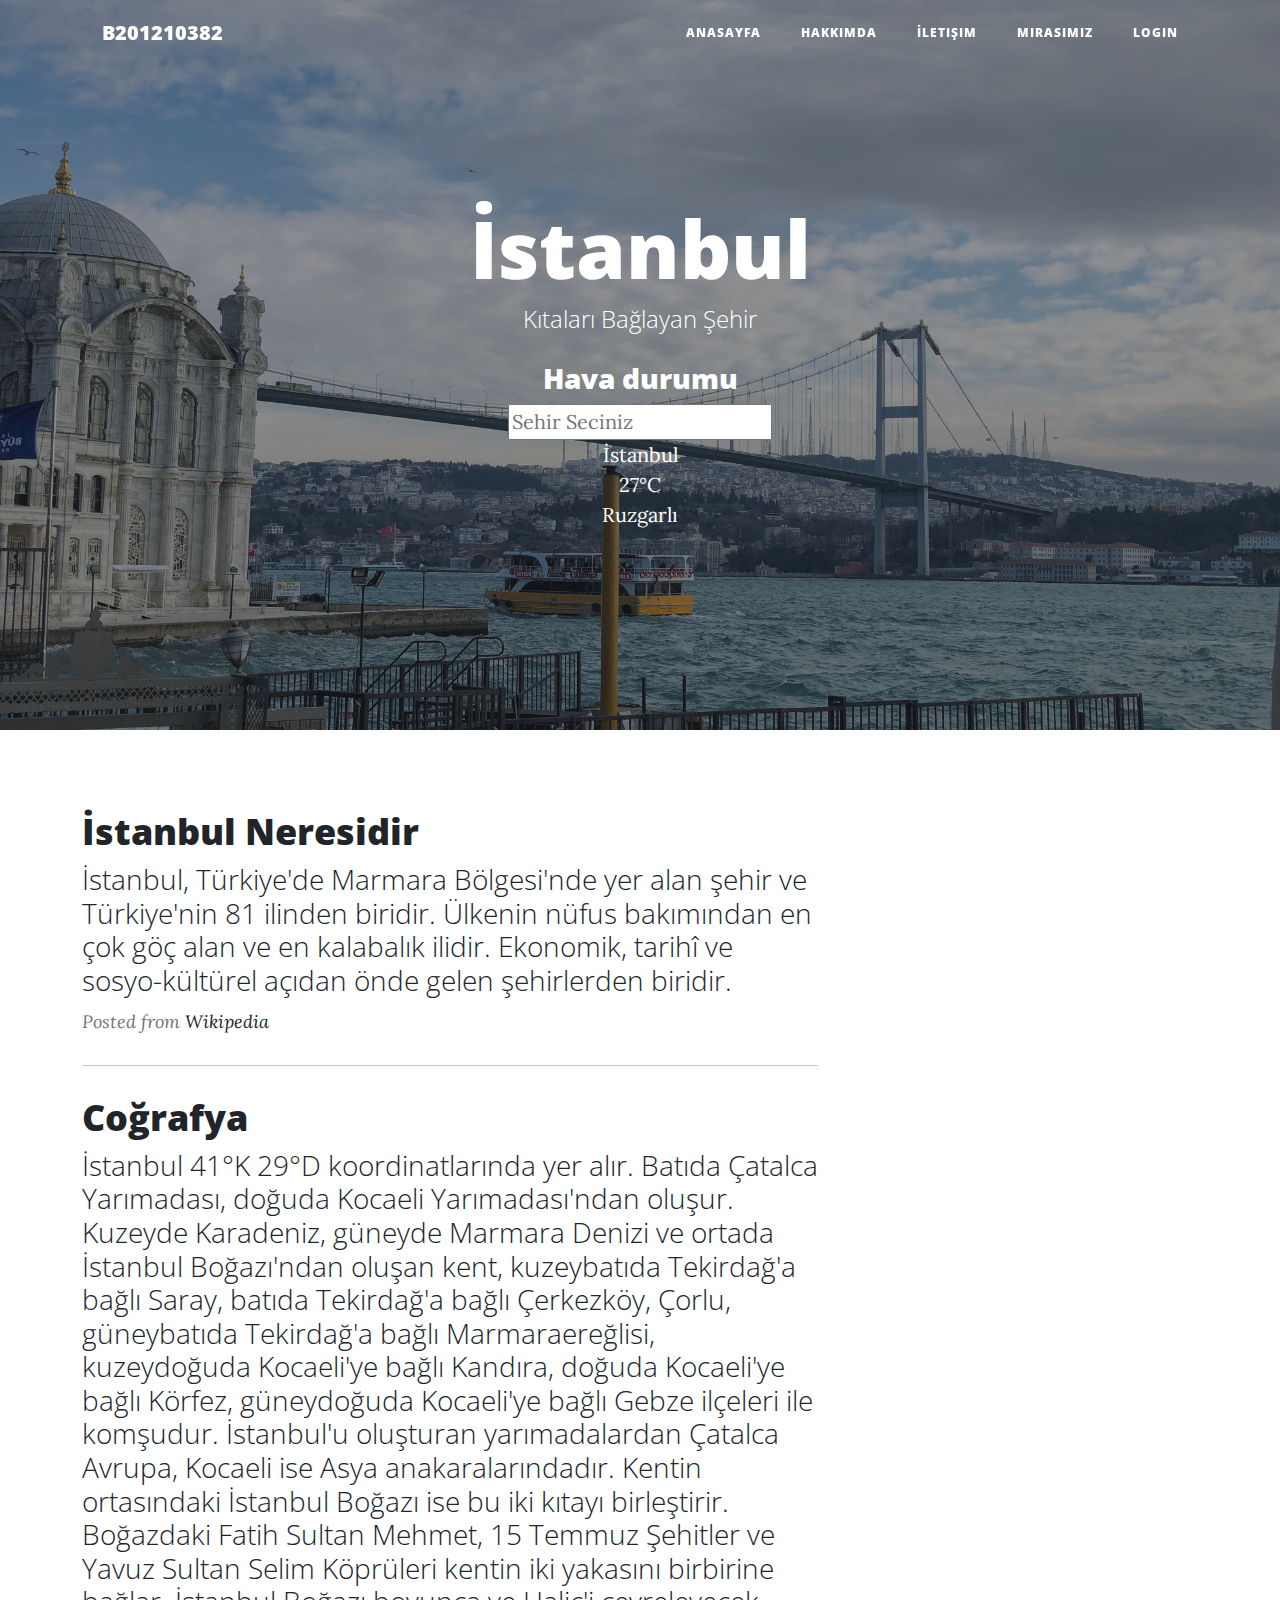
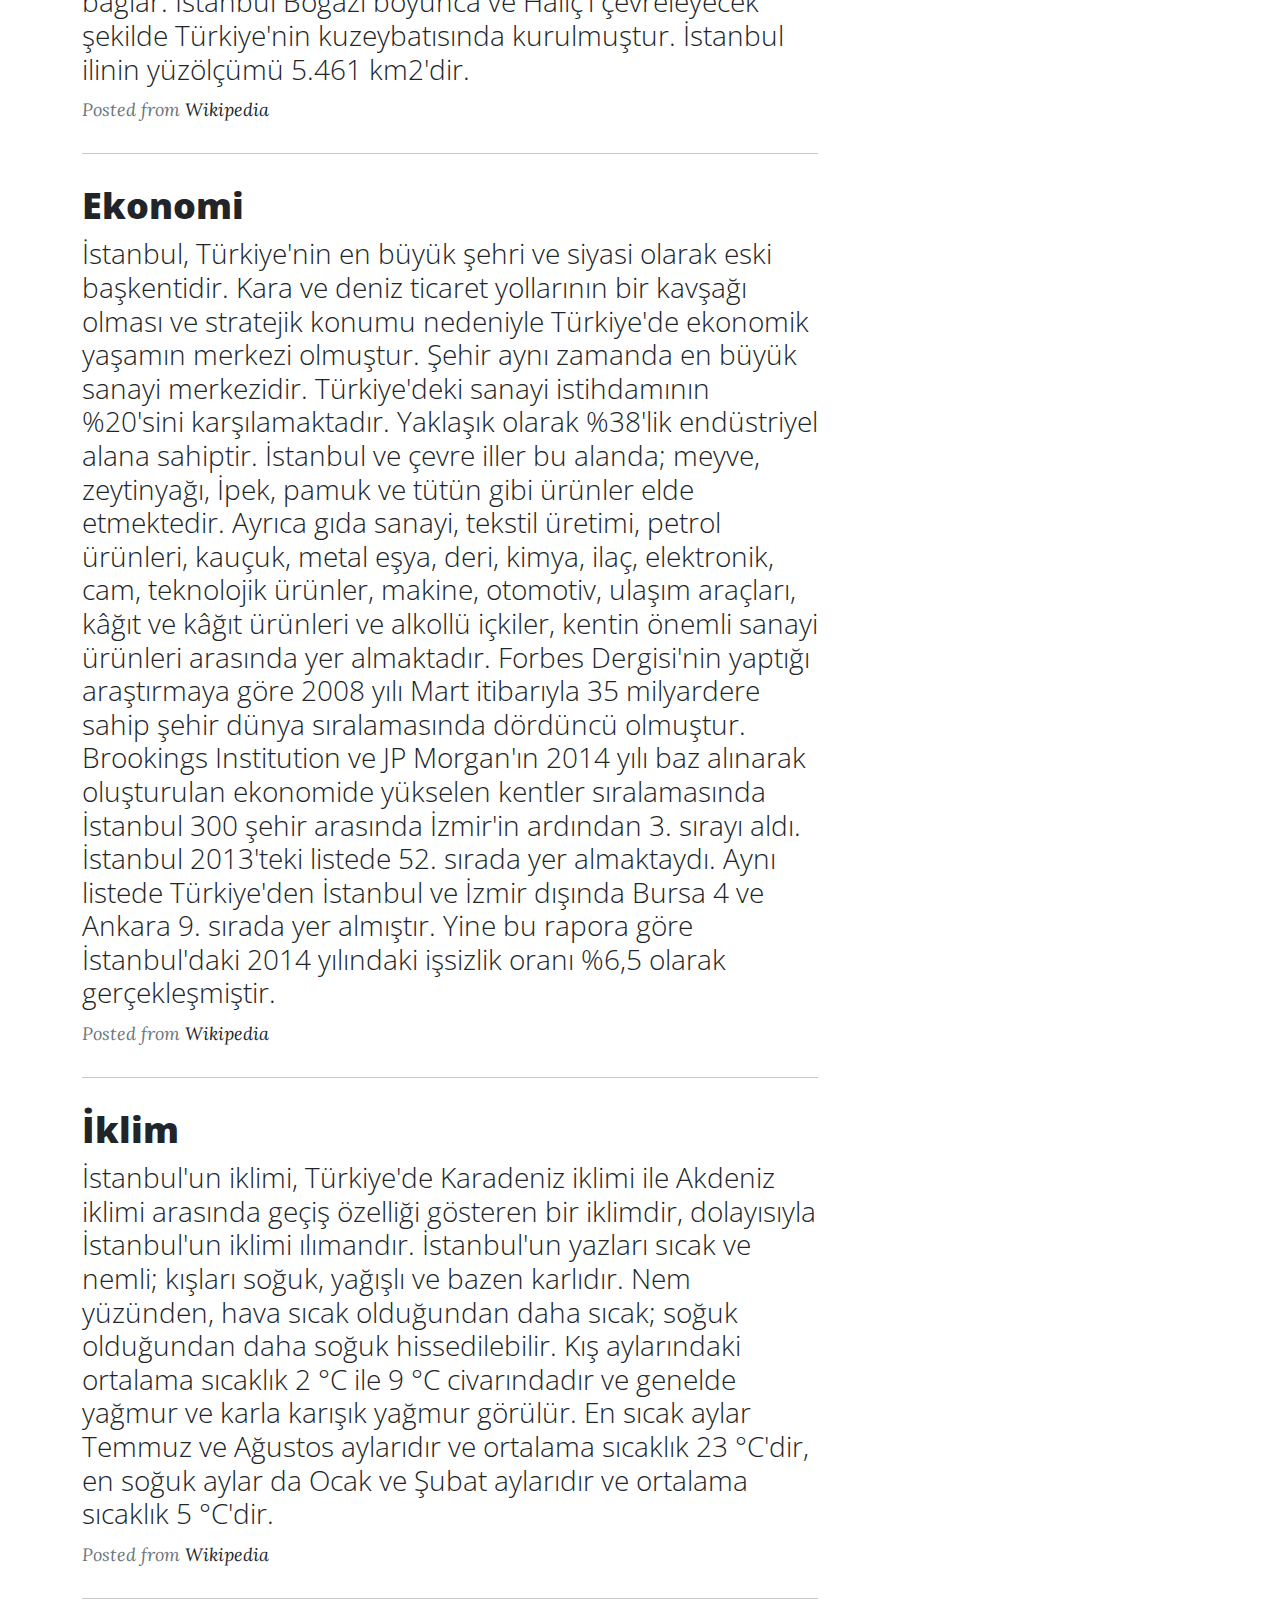
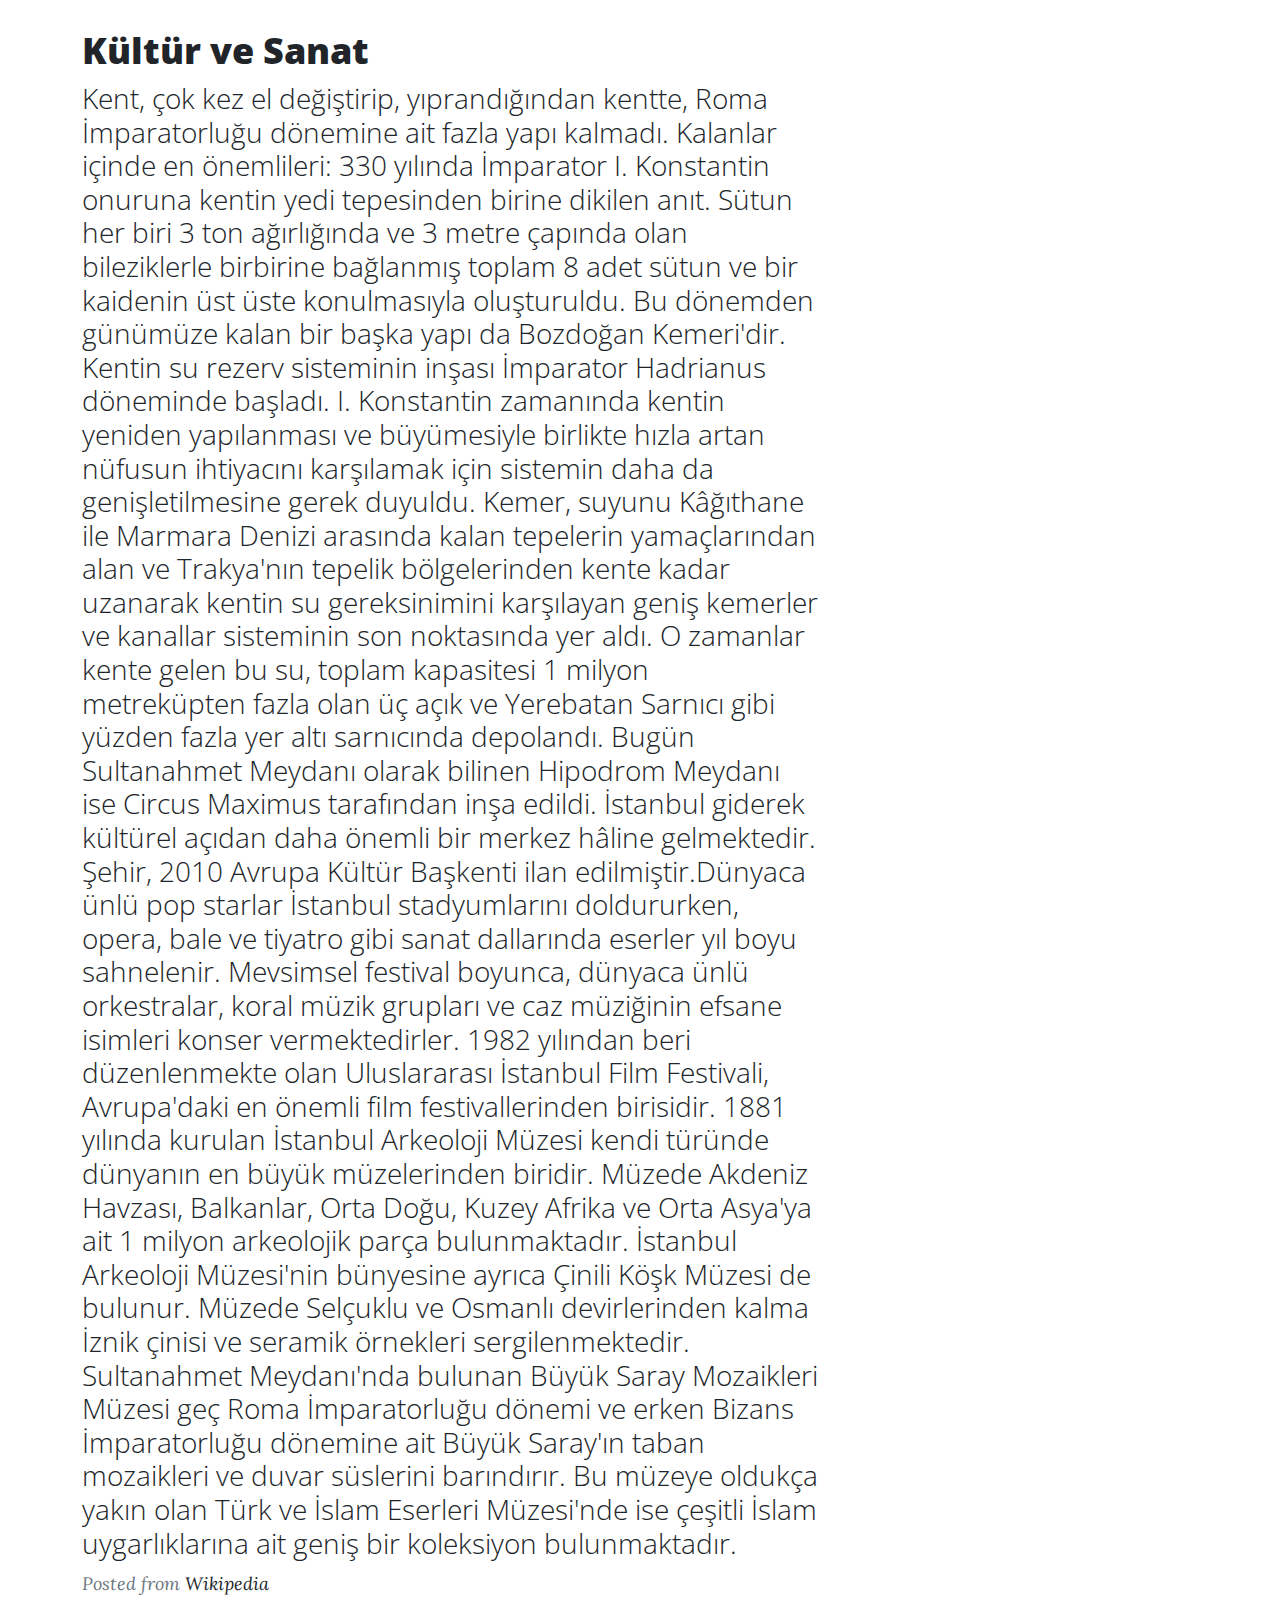
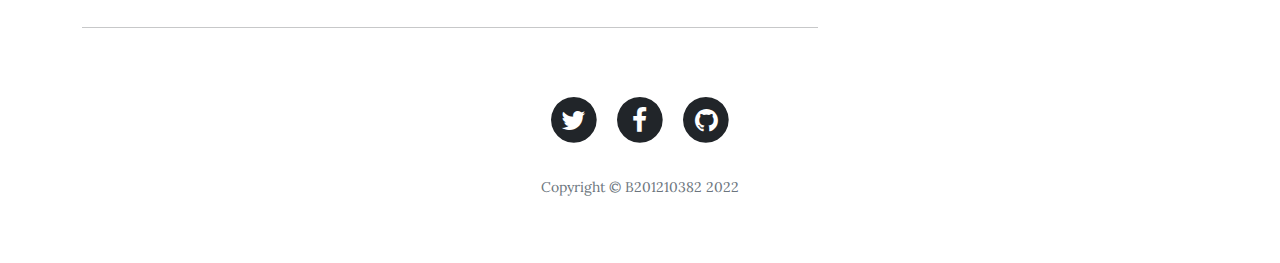
<file: index.html>
<!DOCTYPE html>
<html>

<head>
    <meta charset="utf-8">
    <meta name="viewport" content="width=device-width, initial-scale=1.0, shrink-to-fit=no">
    <title>Home - B201210382</title>
    <meta name="description" content="Edis Halil">
    <link rel="stylesheet" href="assets/bootstrap/css/bootstrap.min.css">
    <link rel="stylesheet" href="https://fonts.googleapis.com/css?family=Open+Sans:300italic,400italic,600italic,700italic,800italic,400,300,600,700,800">
    <link rel="stylesheet" href="https://fonts.googleapis.com/css?family=Lora:400,700,400italic,700italic">
    <link rel="stylesheet" href="assets/fonts/font-awesome.min.css">
</head>

<body>
    <nav class="navbar navbar-light navbar-expand-lg fixed-top" id="mainNav">
        <div class="container"><a class="navbar-brand" href="index.html">B201210382</a><button data-bs-toggle="collapse" data-bs-target="#navbarResponsive" class="navbar-toggler" aria-controls="navbarResponsive" aria-expanded="false" aria-label="Toggle navigation"><i class="fa fa-bars"></i></button>
            <div class="collapse navbar-collapse" id="navbarResponsive">
                <ul class="navbar-nav ms-auto">
                    <li class="nav-item"><a class="nav-link" href="index.html">AnaSayfa</a></li>
                    <li class="nav-item"><a class="nav-link" href="about.html">Hakkımda</a></li>
                    <li class="nav-item"><a class="nav-link" href="contact.html">İletişim</a></li>
                    <li class="nav-item"><a class="nav-link" href="post.html">Mirasımız</a></li>
                    <li class="nav-item"><a class="nav-link" href="login.html">Login</a></li>
                </ul>
            </div>
        </div>
    </nav>
    <header class="masthead" style="background-image:url('assets/img/home-bg.jpg');">
        <div class="overlay"></div>
        <div class="container">
            <div class="row">
                <div class="col-md-10 col-lg-8 mx-auto position-relative">
                    <div class="site-heading">
                        <h1>İstanbul</h1><span class="subheading">Kıtaları Bağlayan Şehir</span>
                        </br>
                        <h3>Hava durumu </h3>
                        <input type="text" id="searchBar" name="searchBar" placeholder="Sehir Seciniz"> 
                        <div class="content">
                            <div class="city">İstanbul</div>
                            <div class="temp">27°C</div>
                            <div class="desc">Ruzgarlı</div>
                        </div>                                              
                    </div>                  
                </div>
            </div>
        </div>
    </header>
    <div class="container">
        <div class="row">
            <div class="col-md-10 col-lg-8">
                <div class="post-preview"><a href="#">
                        <h2 class="post-title">İstanbul Neresidir</h2>
                        <h3 class="post-subtitle">İstanbul, Türkiye'de Marmara Bölgesi'nde yer alan şehir ve Türkiye'nin 81 ilinden biridir. Ülkenin nüfus bakımından en çok göç alan ve en kalabalık ilidir. Ekonomik, tarihî ve sosyo-kültürel açıdan önde gelen şehirlerden biridir.</h3>
                    </a>
                    <p class="post-meta">Posted from&nbsp;<a href="https://tr.wikipedia.org/wiki/İstanbul">Wikipedia</a></p>
                </div>
                <hr>
                <div class="post-preview"><a href="#">
                        <h2 class="post-title">Coğrafya</h2>
                        <h3 class="post-subtitle">İstanbul 41°K 29°D koordinatlarında yer alır. Batıda Çatalca Yarımadası, doğuda Kocaeli Yarımadası'ndan oluşur. Kuzeyde Karadeniz, güneyde Marmara Denizi ve ortada İstanbul Boğazı'ndan oluşan kent, kuzeybatıda Tekirdağ'a bağlı Saray, batıda Tekirdağ'a bağlı Çerkezköy, Çorlu, güneybatıda Tekirdağ'a bağlı Marmaraereğlisi, kuzeydoğuda Kocaeli'ye bağlı Kandıra, doğuda Kocaeli'ye bağlı Körfez, güneydoğuda Kocaeli'ye bağlı Gebze ilçeleri ile komşudur. İstanbul'u oluşturan yarımadalardan Çatalca Avrupa, Kocaeli ise Asya anakaralarındadır. Kentin ortasındaki İstanbul Boğazı ise bu iki kıtayı birleştirir. Boğazdaki Fatih Sultan Mehmet, 15 Temmuz Şehitler ve Yavuz Sultan Selim Köprüleri kentin iki yakasını birbirine bağlar. İstanbul Boğazı boyunca ve Haliç'i çevreleyecek şekilde Türkiye'nin kuzeybatısında kurulmuştur. İstanbul ilinin yüzölçümü 5.461 km2'dir.</h3>
                    </a>
                    <p class="post-meta">Posted from&nbsp;<a href="https://tr.wikipedia.org/wiki/İstanbul">Wikipedia</a></p>
                </div>
                <hr>
                <div class="post-preview"><a href="#">
                        <h2 class="post-title"> Ekonomi</h2>
                        <h3 class="post-subtitle">İstanbul, Türkiye'nin en büyük şehri ve siyasi olarak eski başkentidir. Kara ve deniz ticaret yollarının bir kavşağı olması ve stratejik konumu nedeniyle Türkiye'de ekonomik yaşamın merkezi olmuştur. Şehir aynı zamanda en büyük sanayi merkezidir. Türkiye'deki sanayi istihdamının %20'sini karşılamaktadır. Yaklaşık olarak %38'lik endüstriyel alana sahiptir. İstanbul ve çevre iller bu alanda; meyve, zeytinyağı, İpek, pamuk ve tütün gibi ürünler elde etmektedir. Ayrıca gıda sanayi, tekstil üretimi, petrol ürünleri, kauçuk, metal eşya, deri, kimya, ilaç, elektronik, cam, teknolojik ürünler, makine, otomotiv, ulaşım araçları, kâğıt ve kâğıt ürünleri ve alkollü içkiler, kentin önemli sanayi ürünleri arasında yer almaktadır. Forbes Dergisi'nin yaptığı araştırmaya göre 2008 yılı Mart itibarıyla 35 milyardere sahip şehir dünya sıralamasında dördüncü olmuştur. Brookings Institution ve JP Morgan'ın 2014 yılı baz alınarak oluşturulan ekonomide yükselen kentler sıralamasında İstanbul 300 şehir arasında İzmir'in ardından 3. sırayı aldı. İstanbul 2013'teki listede 52. sırada yer almaktaydı. Aynı listede Türkiye'den İstanbul ve İzmir dışında Bursa 4 ve Ankara 9. sırada yer almıştır. Yine bu rapora göre İstanbul'daki 2014 yılındaki işsizlik oranı %6,5 olarak gerçekleşmiştir.</h3>
                    </a>
                    <p class="post-meta">Posted from&nbsp;<a href="https://tr.wikipedia.org/wiki/İstanbul">Wikipedia</a></p>
                </div>
                <hr>
                <div class="post-preview"><a href="#">
                        <h2 class="post-title">İklim</h2>
                        <h3 class="post-subtitle">İstanbul'un iklimi, Türkiye'de Karadeniz iklimi ile Akdeniz iklimi arasında geçiş özelliği gösteren bir iklimdir, dolayısıyla İstanbul'un iklimi ılımandır. İstanbul'un yazları sıcak ve nemli; kışları soğuk, yağışlı ve bazen karlıdır. Nem yüzünden, hava sıcak olduğundan daha sıcak; soğuk olduğundan daha soğuk hissedilebilir. Kış aylarındaki ortalama sıcaklık 2 °C ile 9 °C civarındadır ve genelde yağmur ve karla karışık yağmur görülür. En sıcak aylar Temmuz ve Ağustos aylarıdır ve ortalama sıcaklık 23 °C'dir, en soğuk aylar da Ocak ve Şubat aylarıdır ve ortalama sıcaklık 5 °C'dir.</h3>
                    </a>
                    <p class="post-meta">Posted from&nbsp;<a href="https://tr.wikipedia.org/wiki/İstanbul">Wikipedia</a></p>
                </div>
                <hr>
                <div class="post-preview"><a href="#">
                    <h2 class="post-title">Kültür ve Sanat</h2>
                    <h3 class="post-subtitle">Kent, çok kez el değiştirip, yıprandığından kentte, Roma İmparatorluğu dönemine ait fazla yapı kalmadı. Kalanlar içinde en önemlileri: 330 yılında İmparator I. Konstantin onuruna kentin yedi tepesinden birine dikilen anıt. Sütun her biri 3 ton ağırlığında ve 3 metre çapında olan bileziklerle birbirine bağlanmış toplam 8 adet sütun ve bir kaidenin üst üste konulmasıyla oluşturuldu. Bu dönemden günümüze kalan bir başka yapı da Bozdoğan Kemeri'dir. Kentin su rezerv sisteminin inşası İmparator Hadrianus döneminde başladı. I. Konstantin zamanında kentin yeniden yapılanması ve büyümesiyle birlikte hızla artan nüfusun ihtiyacını karşılamak için sistemin daha da genişletilmesine gerek duyuldu. Kemer, suyunu Kâğıthane ile Marmara Denizi arasında kalan tepelerin yamaçlarından alan ve Trakya'nın tepelik bölgelerinden kente kadar uzanarak kentin su gereksinimini karşılayan geniş kemerler ve kanallar sisteminin son noktasında yer aldı. O zamanlar kente gelen bu su, toplam kapasitesi 1 milyon metreküpten fazla olan üç açık ve Yerebatan Sarnıcı gibi yüzden fazla yer altı sarnıcında depolandı. Bugün Sultanahmet Meydanı olarak bilinen Hipodrom Meydanı ise Circus Maximus tarafından inşa edildi. İstanbul giderek kültürel açıdan daha önemli bir merkez hâline gelmektedir. Şehir, 2010 Avrupa Kültür Başkenti ilan edilmiştir.Dünyaca ünlü pop starlar İstanbul stadyumlarını doldururken, opera, bale ve tiyatro gibi sanat dallarında eserler yıl boyu sahnelenir. Mevsimsel festival boyunca, dünyaca ünlü orkestralar, koral müzik grupları ve caz müziğinin efsane isimleri konser vermektedirler. 1982 yılından beri düzenlenmekte olan Uluslararası İstanbul Film Festivali, Avrupa'daki en önemli film festivallerinden birisidir. 1881 yılında kurulan İstanbul Arkeoloji Müzesi kendi türünde dünyanın en büyük müzelerinden biridir. Müzede Akdeniz Havzası, Balkanlar, Orta Doğu, Kuzey Afrika ve Orta Asya'ya ait 1 milyon arkeolojik parça bulunmaktadır. İstanbul Arkeoloji Müzesi'nin bünyesine ayrıca Çinili Köşk Müzesi de bulunur. Müzede Selçuklu ve Osmanlı devirlerinden kalma İznik çinisi ve seramik örnekleri sergilenmektedir. Sultanahmet Meydanı'nda bulunan Büyük Saray Mozaikleri Müzesi geç Roma İmparatorluğu dönemi ve erken Bizans İmparatorluğu dönemine ait Büyük Saray'ın taban mozaikleri ve duvar süslerini barındırır. Bu müzeye oldukça yakın olan Türk ve İslam Eserleri Müzesi'nde ise çeşitli İslam uygarlıklarına ait geniş bir koleksiyon bulunmaktadır.</h3>
                </a>
                <p class="post-meta">Posted from&nbsp;<a href="https://tr.wikipedia.org/wiki/İstanbul">Wikipedia</a></p>
            </div>
            <hr>
            </div>
        </div>
    </div>
    <footer>
        <div class="container">
            <div class="row">
                <div class="col-md-10 col-lg-8 mx-auto">
                    <ul class="list-inline text-center">
                        <li class="list-inline-item"><span class="fa-stack fa-lg"><i class="fa fa-circle fa-stack-2x"></i><i class="fa fa-twitter fa-stack-1x fa-inverse"></i></span></li>
                        <li class="list-inline-item"><span class="fa-stack fa-lg"><i class="fa fa-circle fa-stack-2x"></i><i class="fa fa-facebook fa-stack-1x fa-inverse"></i></span></li>
                        <li class="list-inline-item"><span class="fa-stack fa-lg"><i class="fa fa-circle fa-stack-2x"></i><i class="fa fa-github fa-stack-1x fa-inverse"></i></span></li>
                    </ul>
                    <p class="text-muted copyright">Copyright&nbsp;©&nbsp;B201210382 2022</p>
                </div>
            </div>
        </div>
    </footer>
    <script src="assets/js/scripts.js"></script>
    <script src="assets/bootstrap/js/bootstrap.min.js"></script>
    <script src="assets/js/clean-blog.js"></script>
</body>
</html>
</file>
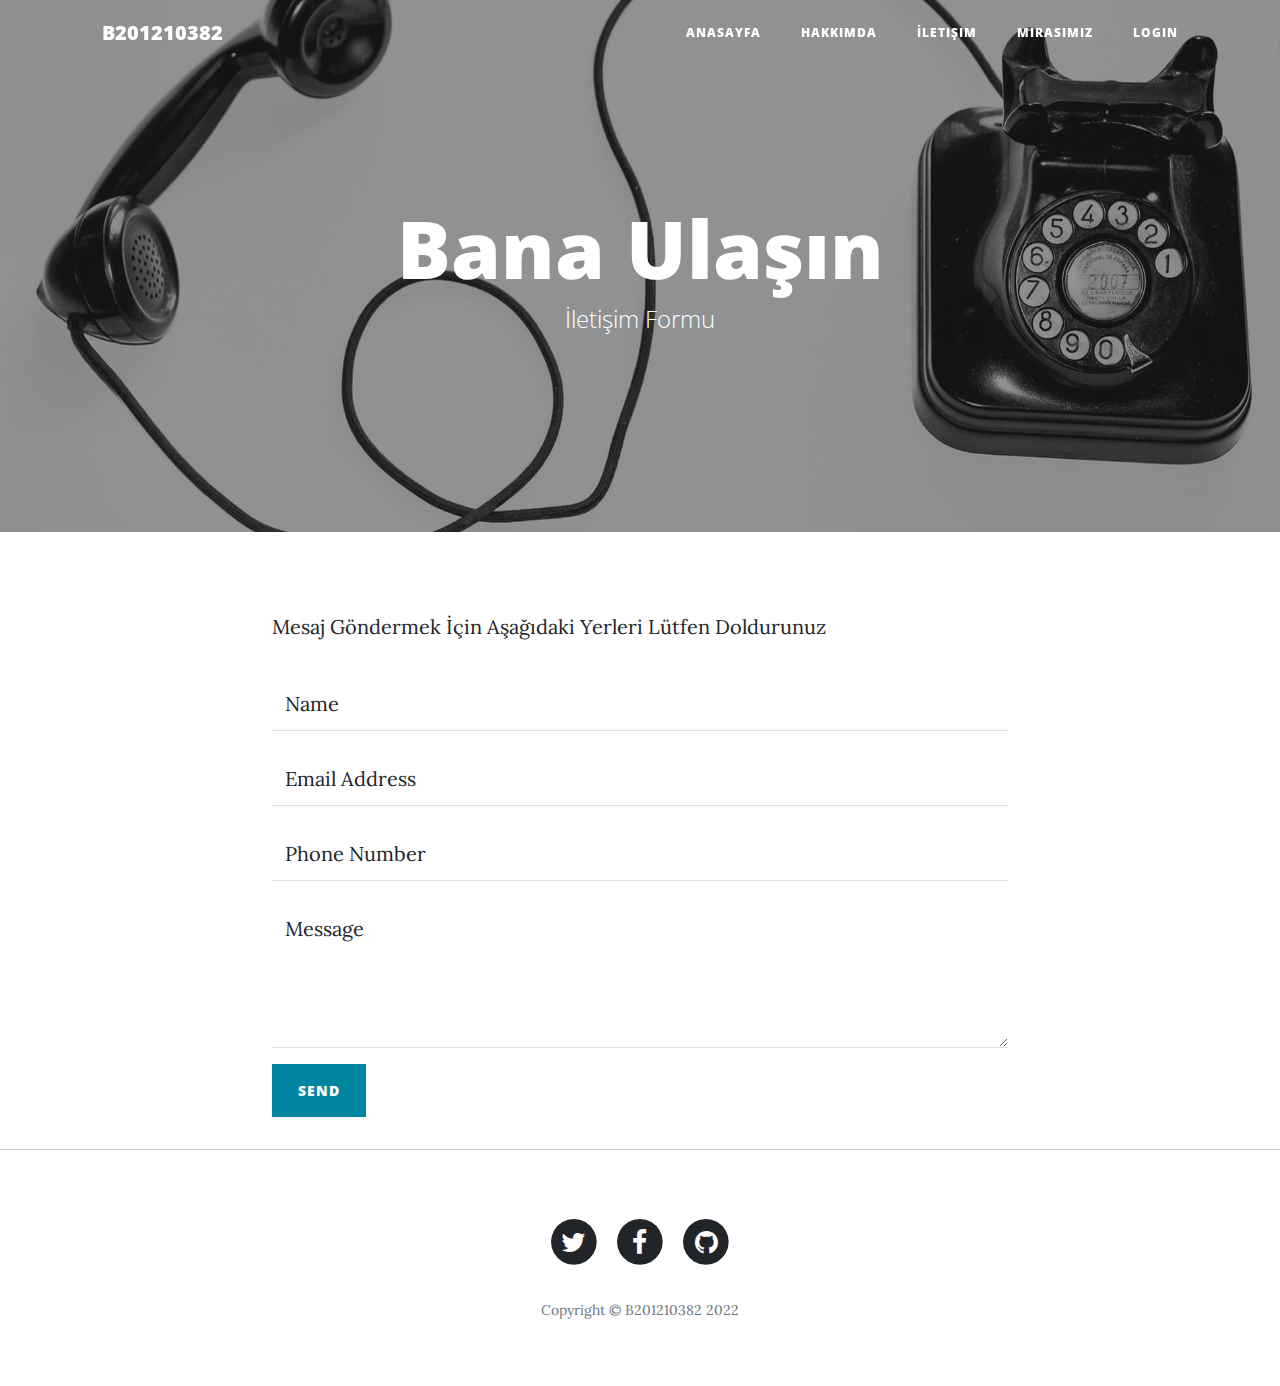
<file: contact.html>
<!DOCTYPE html>
<html>

<head>
    <meta charset="utf-8">
    <meta name="viewport" content="width=device-width, initial-scale=1.0, shrink-to-fit=no">
    <title>Contact us - B201210382</title>
    <meta name="description" content="Edis Halil">
    <link rel="stylesheet" href="assets/bootstrap/css/bootstrap.min.css">
    <link rel="stylesheet" href="https://fonts.googleapis.com/css?family=Open+Sans:300italic,400italic,600italic,700italic,800italic,400,300,600,700,800">
    <link rel="stylesheet" href="https://fonts.googleapis.com/css?family=Lora:400,700,400italic,700italic">
    <link rel="stylesheet" href="assets/fonts/font-awesome.min.css">
</head>

<body>
    <nav class="navbar navbar-light navbar-expand-lg fixed-top" id="mainNav">
        <div class="container"><a class="navbar-brand" href="index.html">B201210382</a><button data-bs-toggle="collapse" data-bs-target="#navbarResponsive" class="navbar-toggler" aria-controls="navbarResponsive" aria-expanded="false" aria-label="Toggle navigation"><i class="fa fa-bars"></i></button>
            <div class="collapse navbar-collapse" id="navbarResponsive">
                <ul class="navbar-nav ms-auto">
                    <li class="nav-item"><a class="nav-link" href="index.html">AnaSayfa</a></li>
                    <li class="nav-item"><a class="nav-link" href="about.html">Hakkımda</a></li>
                    <li class="nav-item"><a class="nav-link" href="contact.html">İletişim</a></li>
                    <li class="nav-item"><a class="nav-link" href="post.html">Mirasımız</a></li>
                    <li class="nav-item"><a class="nav-link" href="login.html">Login</a></li>
                </ul>
            </div>
        </div>
    </nav>
    <header class="masthead" style="background-image:url('assets/img/contact-bg.jpg');">
        <div class="overlay"></div>
        <div class="container">
            <div class="row">
                <div class="col-md-10 col-lg-8 mx-auto position-relative">
                    <div class="site-heading">
                        <h1>Bana Ulaşın</h1><span class="subheading">İletişim Formu</span>
                    </div>
                </div>
            </div>
        </div>
    </header>
    <div class="container">
        <div class="row">
            <div class="col-md-10 col-lg-8 mx-auto">
                <p>Mesaj Göndermek İçin Aşağıdaki Yerleri Lütfen Doldurunuz</p>
                <form id="contactForm" name="contactForm" onSubmit="return dogrula()" method="POST" action="action.php">   
                    <div class="control-group">
                        <div class="form-floating controls mb-3"><input class="form-control" type="text" id="name" name="name" required="" placeholder="Name"><label class="form-label" for="name">Name</label><small class="form-text text-danger help-block"></small></div>
                    </div>
                    <div class="control-group">
                        <div class="form-floating controls mb-3"><input class="form-control" type="email" id="email" name="email" required="" placeholder="Email Address"><label class="form-label">Email Address</label><small class="form-text text-danger help-block"></small></div>
                    </div>
                    <div class="control-group">
                        <div class="form-floating controls mb-3"><input class="form-control" type="tel" id="phone" name="phone" required="" placeholder="Phone Number"><label class="form-label">Phone Number</label><small class="form-text text-danger help-block"></small></div>
                    </div>
                    <div class="control-group">
                        <div class="form-floating controls mb-3"><textarea class="form-control" id="message" name="message" data-validation-required-message="Please enter a message." required="" placeholder="Message" style="height: 150px;"></textarea><label class="form-label">Message</label><small class="form-text text-danger help-block"></small></div>
                    </div>
                    <div id="success"></div>
                    <div class="mb-3"><button class="btn btn-primary" id="sendMessageButton" type="submit">Send</button></div>
                </form>
            </div>
        </div>
    </div>
    <hr>
    <footer>
        <div class="container">
            <div class="row">
                <div class="col-md-10 col-lg-8 mx-auto">
                    <ul class="list-inline text-center">
                        <li class="list-inline-item"><span class="fa-stack fa-lg"><i class="fa fa-circle fa-stack-2x"></i><i class="fa fa-twitter fa-stack-1x fa-inverse"></i></span></li>
                        <li class="list-inline-item"><span class="fa-stack fa-lg"><i class="fa fa-circle fa-stack-2x"></i><i class="fa fa-facebook fa-stack-1x fa-inverse"></i></span></li>
                        <li class="list-inline-item"><span class="fa-stack fa-lg"><i class="fa fa-circle fa-stack-2x"></i><i class="fa fa-github fa-stack-1x fa-inverse"></i></span></li>
                    </ul>
                    <p class="text-muted copyright">Copyright&nbsp;©&nbsp;B201210382 2022</p>
                </div>
            </div>
        </div>
    </footer>
    <script src="assets/js/formdogrula.js"></script>
    <script src="assets/bootstrap/js/bootstrap.min.js"></script>
    <script src="assets/js/clean-blog.js"></script>
</body>

</html>
</file>
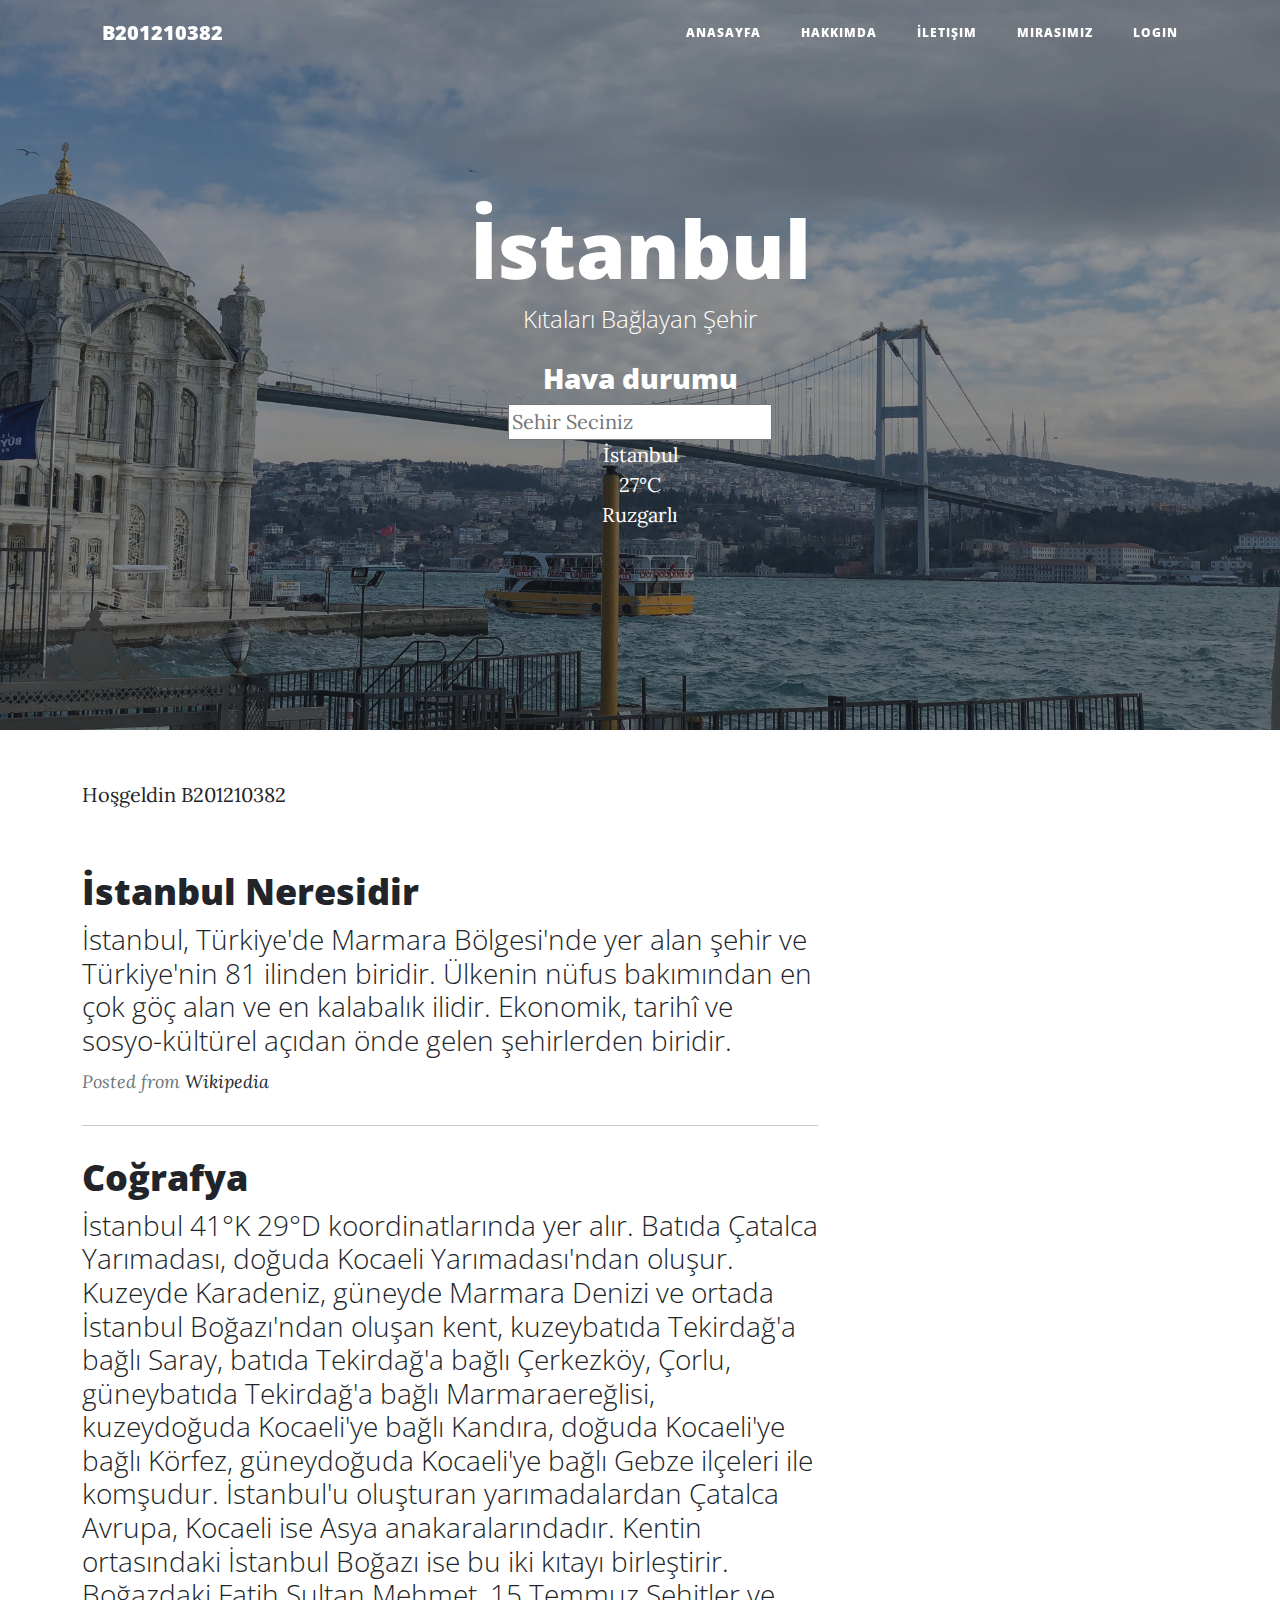
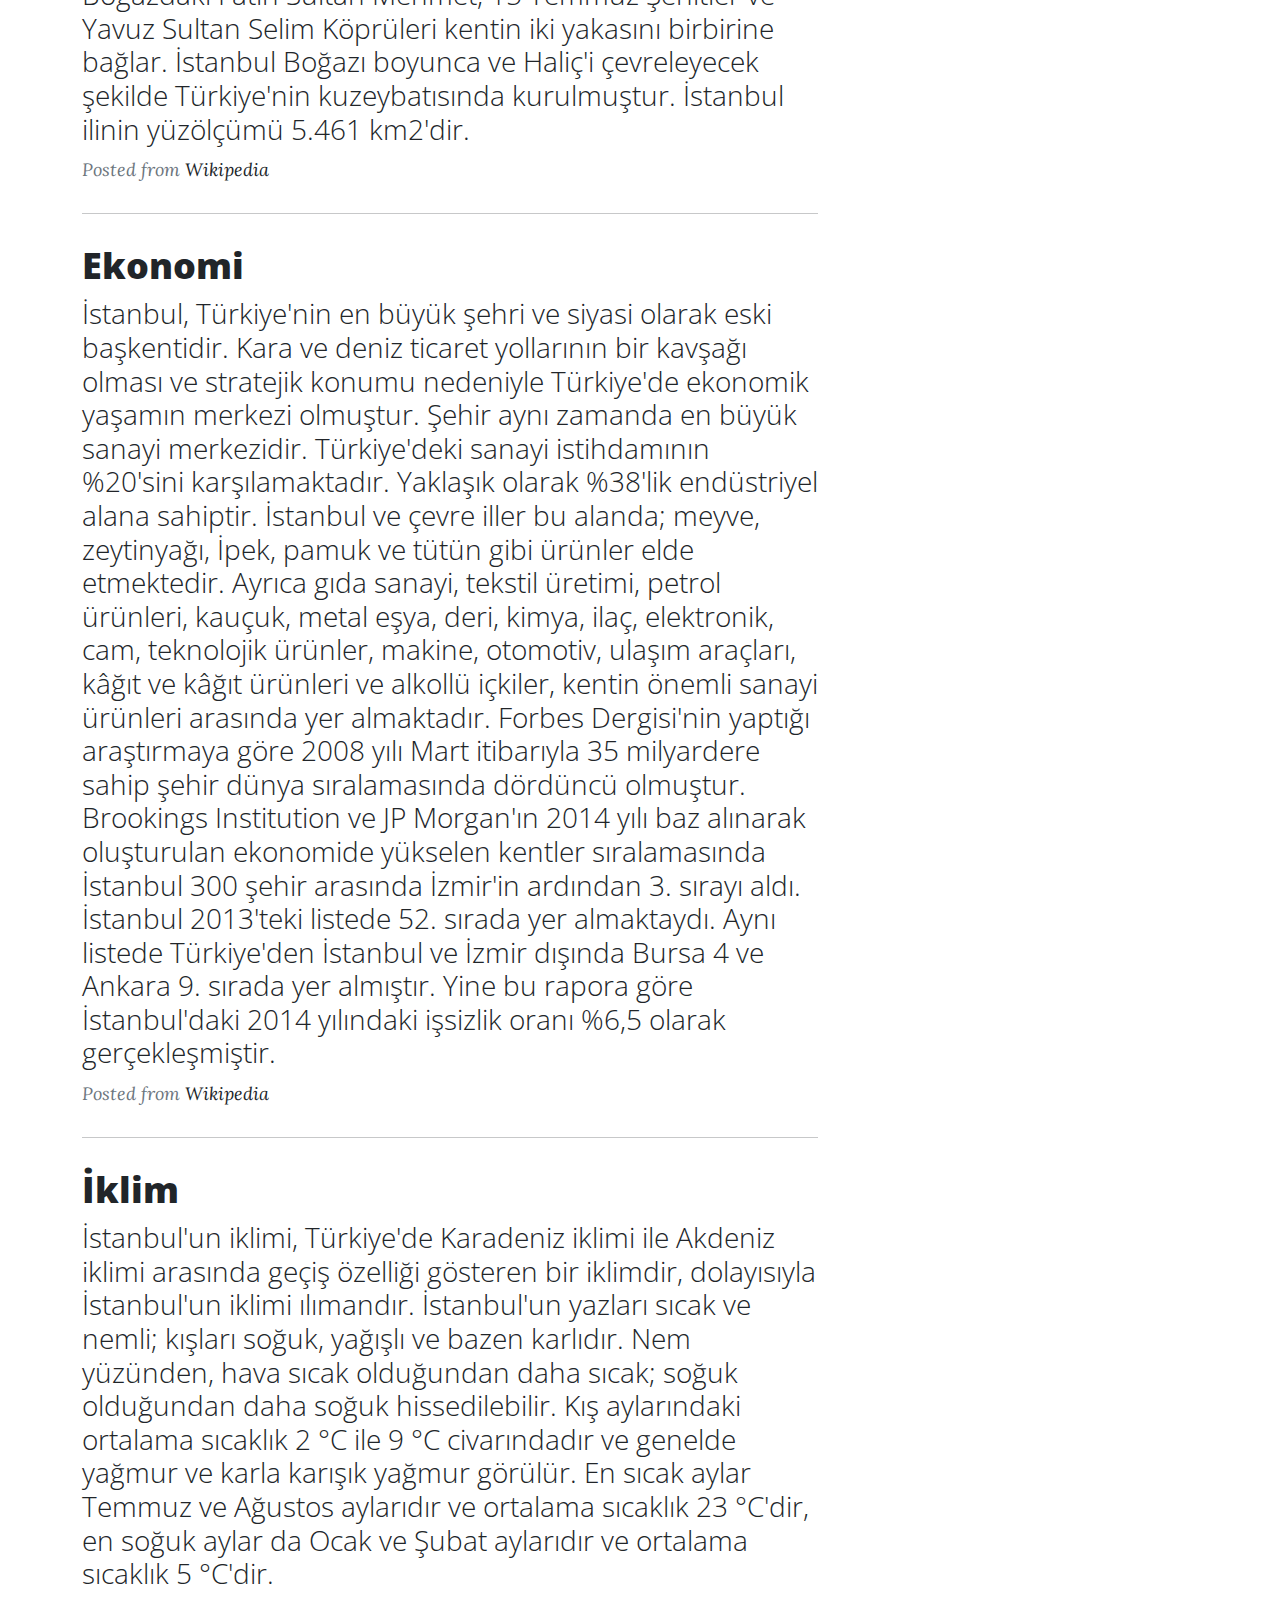
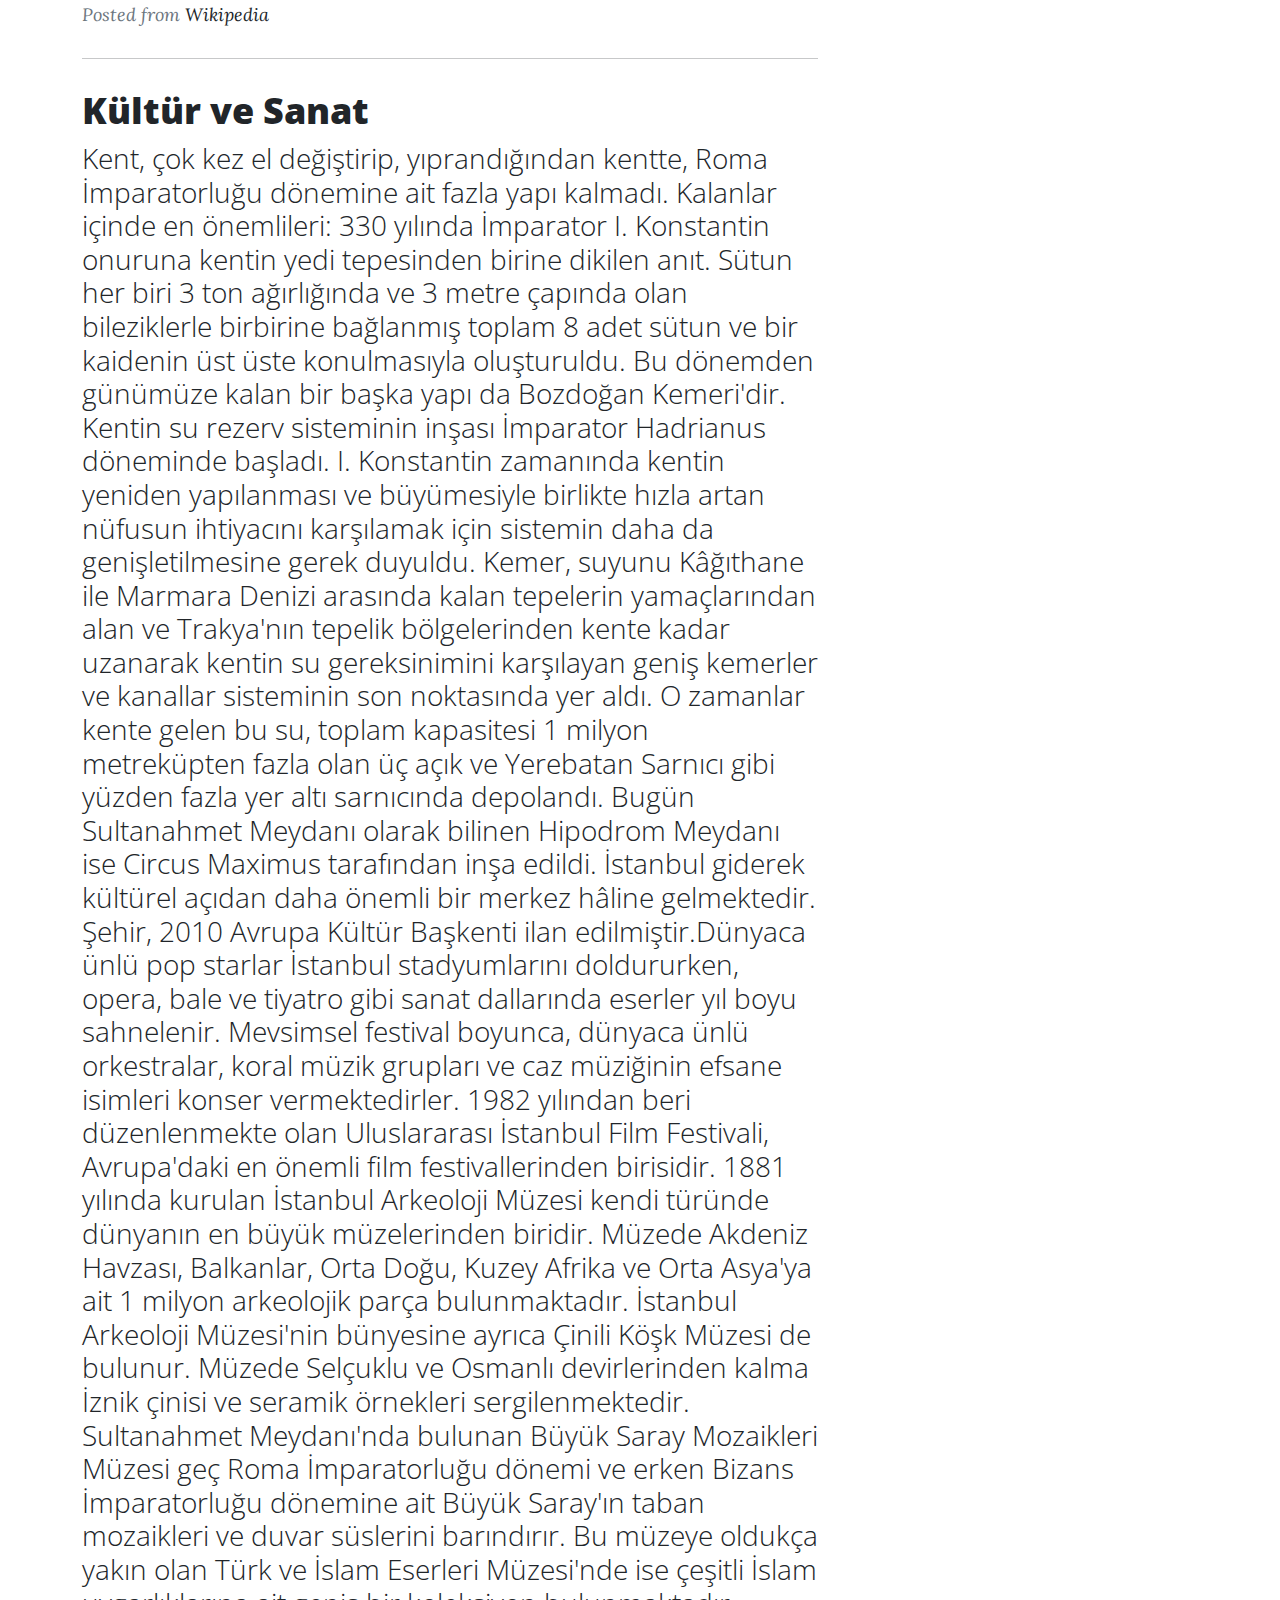
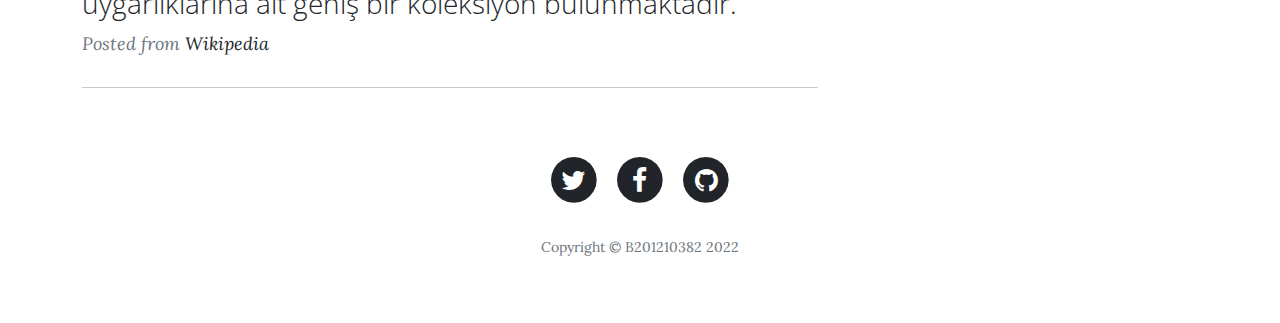
<file: index2.html>
<!DOCTYPE html>
<html>

<head>
    <meta charset="utf-8">
    <meta name="viewport" content="width=device-width, initial-scale=1.0, shrink-to-fit=no">
    <title>Home - B201210382</title>
    <meta name="description" content="Edis Halil">
    <link rel="stylesheet" href="assets/bootstrap/css/bootstrap.min.css">
    <link rel="stylesheet" href="https://fonts.googleapis.com/css?family=Open+Sans:300italic,400italic,600italic,700italic,800italic,400,300,600,700,800">
    <link rel="stylesheet" href="https://fonts.googleapis.com/css?family=Lora:400,700,400italic,700italic">
    <link rel="stylesheet" href="assets/fonts/font-awesome.min.css">
</head>

<body>
    <nav class="navbar navbar-light navbar-expand-lg fixed-top" id="mainNav">
        <div class="container"><a class="navbar-brand" href="index.html">B201210382</a><button data-bs-toggle="collapse" data-bs-target="#navbarResponsive" class="navbar-toggler" aria-controls="navbarResponsive" aria-expanded="false" aria-label="Toggle navigation"><i class="fa fa-bars"></i></button>
            <div class="collapse navbar-collapse" id="navbarResponsive">
                <ul class="navbar-nav ms-auto">
                    <li class="nav-item"><a class="nav-link" href="index.html">AnaSayfa</a></li>
                    <li class="nav-item"><a class="nav-link" href="about.html">Hakkımda</a></li>
                    <li class="nav-item"><a class="nav-link" href="contact.html">İletişim</a></li>
                    <li class="nav-item"><a class="nav-link" href="post.html">Mirasımız</a></li>
                    <li class="nav-item"><a class="nav-link" href="login.html">Login</a></li>
                </ul>
            </div>
        </div>
    </nav>
    <header class="masthead" style="background-image:url('assets/img/home-bg.jpg');">
        <div class="overlay"></div>
        <div class="container">
            <div class="row">
                <div class="col-md-10 col-lg-8 mx-auto position-relative">
                    <div class="site-heading">
                        <h1>İstanbul</h1><span class="subheading">Kıtaları Bağlayan Şehir</span>
                        </br>
                        <h3>Hava durumu </h3>
                        <input type="text" id="searchBar" name="searchBar" placeholder="Sehir Seciniz"> 
                        <div class="content">
                            <div class="city">İstanbul</div>
                            <div class="temp">27°C</div>
                            <div class="desc">Ruzgarlı</div>
                        </div>                                              
                    </div>                  
                </div>
            </div>
        </div>
    </header>
    <div class="container">
		<p> Hoşgeldin B201210382 </p>
        <div class="row">
            <div class="col-md-10 col-lg-8">
                <div class="post-preview"><a href="#">
                        <h2 class="post-title">İstanbul Neresidir</h2>
                        <h3 class="post-subtitle">İstanbul, Türkiye'de Marmara Bölgesi'nde yer alan şehir ve Türkiye'nin 81 ilinden biridir. Ülkenin nüfus bakımından en çok göç alan ve en kalabalık ilidir. Ekonomik, tarihî ve sosyo-kültürel açıdan önde gelen şehirlerden biridir.</h3>
                    </a>
                    <p class="post-meta">Posted from&nbsp;<a href="https://tr.wikipedia.org/wiki/İstanbul">Wikipedia</a></p>
                </div>
                <hr>
                <div class="post-preview"><a href="#">
                        <h2 class="post-title">Coğrafya</h2>
                        <h3 class="post-subtitle">İstanbul 41°K 29°D koordinatlarında yer alır. Batıda Çatalca Yarımadası, doğuda Kocaeli Yarımadası'ndan oluşur. Kuzeyde Karadeniz, güneyde Marmara Denizi ve ortada İstanbul Boğazı'ndan oluşan kent, kuzeybatıda Tekirdağ'a bağlı Saray, batıda Tekirdağ'a bağlı Çerkezköy, Çorlu, güneybatıda Tekirdağ'a bağlı Marmaraereğlisi, kuzeydoğuda Kocaeli'ye bağlı Kandıra, doğuda Kocaeli'ye bağlı Körfez, güneydoğuda Kocaeli'ye bağlı Gebze ilçeleri ile komşudur. İstanbul'u oluşturan yarımadalardan Çatalca Avrupa, Kocaeli ise Asya anakaralarındadır. Kentin ortasındaki İstanbul Boğazı ise bu iki kıtayı birleştirir. Boğazdaki Fatih Sultan Mehmet, 15 Temmuz Şehitler ve Yavuz Sultan Selim Köprüleri kentin iki yakasını birbirine bağlar. İstanbul Boğazı boyunca ve Haliç'i çevreleyecek şekilde Türkiye'nin kuzeybatısında kurulmuştur. İstanbul ilinin yüzölçümü 5.461 km2'dir.</h3>
                    </a>
                    <p class="post-meta">Posted from&nbsp;<a href="https://tr.wikipedia.org/wiki/İstanbul">Wikipedia</a></p>
                </div>
                <hr>
                <div class="post-preview"><a href="#">
                        <h2 class="post-title"> Ekonomi</h2>
                        <h3 class="post-subtitle">İstanbul, Türkiye'nin en büyük şehri ve siyasi olarak eski başkentidir. Kara ve deniz ticaret yollarının bir kavşağı olması ve stratejik konumu nedeniyle Türkiye'de ekonomik yaşamın merkezi olmuştur. Şehir aynı zamanda en büyük sanayi merkezidir. Türkiye'deki sanayi istihdamının %20'sini karşılamaktadır. Yaklaşık olarak %38'lik endüstriyel alana sahiptir. İstanbul ve çevre iller bu alanda; meyve, zeytinyağı, İpek, pamuk ve tütün gibi ürünler elde etmektedir. Ayrıca gıda sanayi, tekstil üretimi, petrol ürünleri, kauçuk, metal eşya, deri, kimya, ilaç, elektronik, cam, teknolojik ürünler, makine, otomotiv, ulaşım araçları, kâğıt ve kâğıt ürünleri ve alkollü içkiler, kentin önemli sanayi ürünleri arasında yer almaktadır. Forbes Dergisi'nin yaptığı araştırmaya göre 2008 yılı Mart itibarıyla 35 milyardere sahip şehir dünya sıralamasında dördüncü olmuştur. Brookings Institution ve JP Morgan'ın 2014 yılı baz alınarak oluşturulan ekonomide yükselen kentler sıralamasında İstanbul 300 şehir arasında İzmir'in ardından 3. sırayı aldı. İstanbul 2013'teki listede 52. sırada yer almaktaydı. Aynı listede Türkiye'den İstanbul ve İzmir dışında Bursa 4 ve Ankara 9. sırada yer almıştır. Yine bu rapora göre İstanbul'daki 2014 yılındaki işsizlik oranı %6,5 olarak gerçekleşmiştir.</h3>
                    </a>
                    <p class="post-meta">Posted from&nbsp;<a href="https://tr.wikipedia.org/wiki/İstanbul">Wikipedia</a></p>
                </div>
                <hr>
                <div class="post-preview"><a href="#">
                        <h2 class="post-title">İklim</h2>
                        <h3 class="post-subtitle">İstanbul'un iklimi, Türkiye'de Karadeniz iklimi ile Akdeniz iklimi arasında geçiş özelliği gösteren bir iklimdir, dolayısıyla İstanbul'un iklimi ılımandır. İstanbul'un yazları sıcak ve nemli; kışları soğuk, yağışlı ve bazen karlıdır. Nem yüzünden, hava sıcak olduğundan daha sıcak; soğuk olduğundan daha soğuk hissedilebilir. Kış aylarındaki ortalama sıcaklık 2 °C ile 9 °C civarındadır ve genelde yağmur ve karla karışık yağmur görülür. En sıcak aylar Temmuz ve Ağustos aylarıdır ve ortalama sıcaklık 23 °C'dir, en soğuk aylar da Ocak ve Şubat aylarıdır ve ortalama sıcaklık 5 °C'dir.</h3>
                    </a>
                    <p class="post-meta">Posted from&nbsp;<a href="https://tr.wikipedia.org/wiki/İstanbul">Wikipedia</a></p>
                </div>
                <hr>
                <div class="post-preview"><a href="#">
                    <h2 class="post-title">Kültür ve Sanat</h2>
                    <h3 class="post-subtitle">Kent, çok kez el değiştirip, yıprandığından kentte, Roma İmparatorluğu dönemine ait fazla yapı kalmadı. Kalanlar içinde en önemlileri: 330 yılında İmparator I. Konstantin onuruna kentin yedi tepesinden birine dikilen anıt. Sütun her biri 3 ton ağırlığında ve 3 metre çapında olan bileziklerle birbirine bağlanmış toplam 8 adet sütun ve bir kaidenin üst üste konulmasıyla oluşturuldu. Bu dönemden günümüze kalan bir başka yapı da Bozdoğan Kemeri'dir. Kentin su rezerv sisteminin inşası İmparator Hadrianus döneminde başladı. I. Konstantin zamanında kentin yeniden yapılanması ve büyümesiyle birlikte hızla artan nüfusun ihtiyacını karşılamak için sistemin daha da genişletilmesine gerek duyuldu. Kemer, suyunu Kâğıthane ile Marmara Denizi arasında kalan tepelerin yamaçlarından alan ve Trakya'nın tepelik bölgelerinden kente kadar uzanarak kentin su gereksinimini karşılayan geniş kemerler ve kanallar sisteminin son noktasında yer aldı. O zamanlar kente gelen bu su, toplam kapasitesi 1 milyon metreküpten fazla olan üç açık ve Yerebatan Sarnıcı gibi yüzden fazla yer altı sarnıcında depolandı. Bugün Sultanahmet Meydanı olarak bilinen Hipodrom Meydanı ise Circus Maximus tarafından inşa edildi. İstanbul giderek kültürel açıdan daha önemli bir merkez hâline gelmektedir. Şehir, 2010 Avrupa Kültür Başkenti ilan edilmiştir.Dünyaca ünlü pop starlar İstanbul stadyumlarını doldururken, opera, bale ve tiyatro gibi sanat dallarında eserler yıl boyu sahnelenir. Mevsimsel festival boyunca, dünyaca ünlü orkestralar, koral müzik grupları ve caz müziğinin efsane isimleri konser vermektedirler. 1982 yılından beri düzenlenmekte olan Uluslararası İstanbul Film Festivali, Avrupa'daki en önemli film festivallerinden birisidir. 1881 yılında kurulan İstanbul Arkeoloji Müzesi kendi türünde dünyanın en büyük müzelerinden biridir. Müzede Akdeniz Havzası, Balkanlar, Orta Doğu, Kuzey Afrika ve Orta Asya'ya ait 1 milyon arkeolojik parça bulunmaktadır. İstanbul Arkeoloji Müzesi'nin bünyesine ayrıca Çinili Köşk Müzesi de bulunur. Müzede Selçuklu ve Osmanlı devirlerinden kalma İznik çinisi ve seramik örnekleri sergilenmektedir. Sultanahmet Meydanı'nda bulunan Büyük Saray Mozaikleri Müzesi geç Roma İmparatorluğu dönemi ve erken Bizans İmparatorluğu dönemine ait Büyük Saray'ın taban mozaikleri ve duvar süslerini barındırır. Bu müzeye oldukça yakın olan Türk ve İslam Eserleri Müzesi'nde ise çeşitli İslam uygarlıklarına ait geniş bir koleksiyon bulunmaktadır.</h3>
                </a>
                <p class="post-meta">Posted from&nbsp;<a href="https://tr.wikipedia.org/wiki/İstanbul">Wikipedia</a></p>
            </div>
            <hr>
            </div>
        </div>
    </div>
    <footer>
        <div class="container">
            <div class="row">
                <div class="col-md-10 col-lg-8 mx-auto">
                    <ul class="list-inline text-center">
                        <li class="list-inline-item"><span class="fa-stack fa-lg"><i class="fa fa-circle fa-stack-2x"></i><i class="fa fa-twitter fa-stack-1x fa-inverse"></i></span></li>
                        <li class="list-inline-item"><span class="fa-stack fa-lg"><i class="fa fa-circle fa-stack-2x"></i><i class="fa fa-facebook fa-stack-1x fa-inverse"></i></span></li>
                        <li class="list-inline-item"><span class="fa-stack fa-lg"><i class="fa fa-circle fa-stack-2x"></i><i class="fa fa-github fa-stack-1x fa-inverse"></i></span></li>
                    </ul>
                    <p class="text-muted copyright">Copyright&nbsp;©&nbsp;B201210382 2022</p>
                </div>
            </div>
        </div>
    </footer>
    <script src="assets/js/scripts.js"></script>
    <script src="assets/bootstrap/js/bootstrap.min.js"></script>
    <script src="assets/js/clean-blog.js"></script>
</body>
</html>
</file>
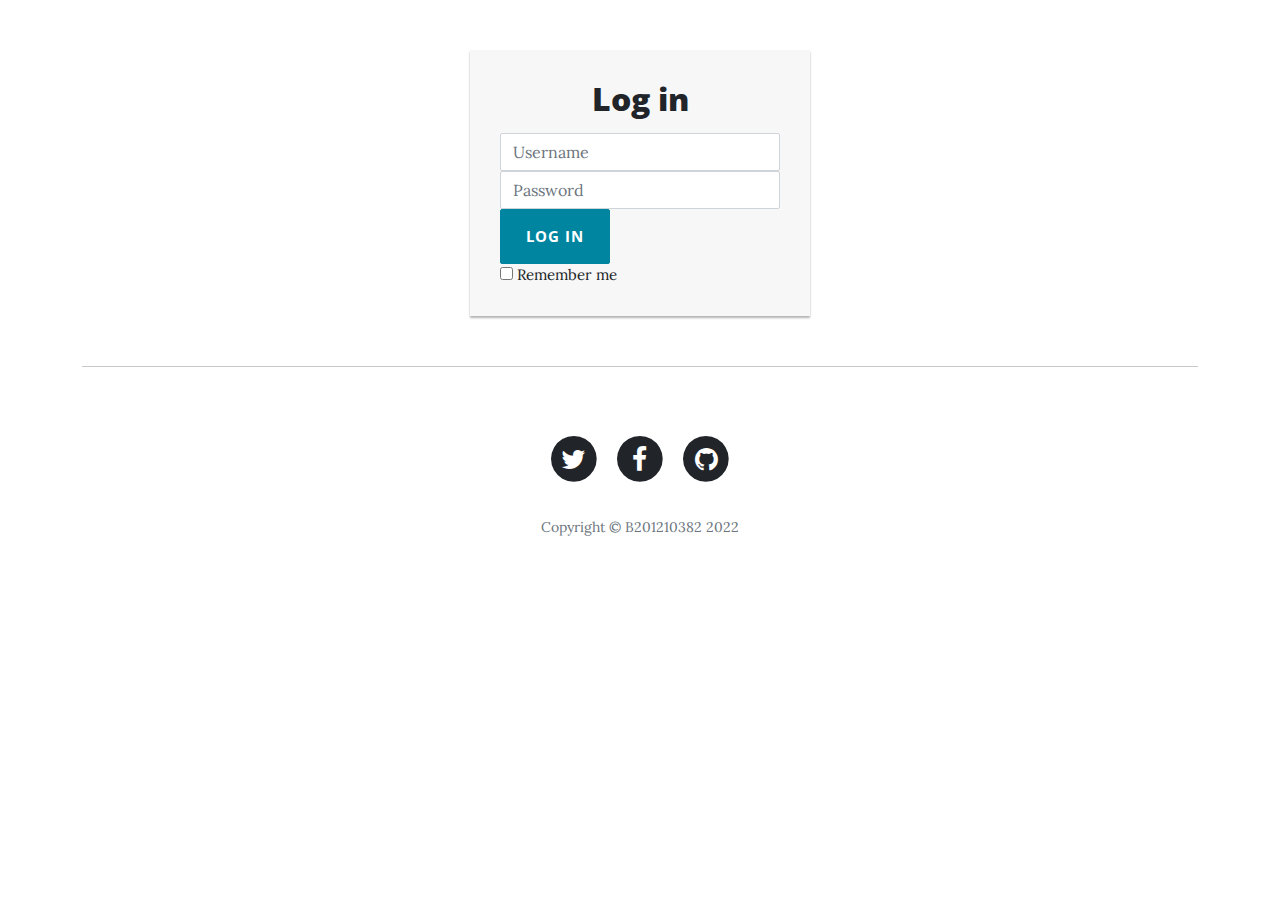
<file: login.html>
<!DOCTYPE html>
<html>

<head>
    <meta charset="utf-8">
    <meta name="viewport" content="width=device-width, initial-scale=1.0, shrink-to-fit=no">
    <title>LOGIN - B201210382</title>
    <meta name="description" content="Edis Halil">
    <link rel="stylesheet" href="assets/bootstrap/css/bootstrap.min.css">
    <link rel="stylesheet" href="https://fonts.googleapis.com/css?family=Open+Sans:300italic,400italic,600italic,700italic,800italic,400,300,600,700,800">
    <link rel="stylesheet" href="https://fonts.googleapis.com/css?family=Lora:400,700,400italic,700italic">
    <link rel="stylesheet" href="assets/fonts/font-awesome.min.css">
</head>
<style>
    .login-form {
        width: 340px;
        margin: 50px auto;
          font-size: 15px;
    }
    .login-form form {
        margin-bottom: 15px;
        background: #f7f7f7;
        box-shadow: 0px 2px 2px rgba(0, 0, 0, 0.3);
        padding: 30px;
    }
    .login-form h2 {
        margin: 0 0 15px;
    }
    .form-control, .btn {
        min-height: 38px;
        border-radius: 2px;
    }
    .btn {        
        font-size: 15px;
        font-weight: bold;
    }
    </style>
<body>
    <nav class="navbar navbar-light navbar-expand-lg fixed-top" id="mainNav">
        <div class="container"><a class="navbar-brand" href="index.html">B201210382</a><button data-bs-toggle="collapse" data-bs-target="#navbarResponsive" class="navbar-toggler" aria-controls="navbarResponsive" aria-expanded="false" aria-label="Toggle navigation"><i class="fa fa-bars"></i></button>
            <div class="collapse navbar-collapse" id="navbarResponsive">
                <ul class="navbar-nav ms-auto">
                    <li class="nav-item"><a class="nav-link" href="index.html">AnaSayfa</a></li>
                    <li class="nav-item"><a class="nav-link" href="about.html">Hakkımda</a></li>
                    <li class="nav-item"><a class="nav-link" href="contact.html">İletişim</a></li>
                    <li class="nav-item"><a class="nav-link" href="post.html">Mirasımız</a></li>
                    <li class="nav-item"><a class="nav-link" href="login.html">Login</a></li>
                </ul>
            </div>
        </div>
    </nav>
    <div class="login-form">
        <form action="confirmation.php" method="POST">
            <h2 class="text-center">Log in</h2>       
            <div class="form-group">
                <input type="text" class="form-control" placeholder="Username" name="Username" required="required">
            </div>
            <div class="form-group">
                <input type="password" class="form-control" placeholder="Password" name="Password" required="required">
            </div>
            <div class="form-group">
                <button type="submit" class="btn btn-primary btn-block">Log in</button>
            </div>
            <div class="clearfix">
                <label class="float-left form-check-label"><input type="checkbox"> Remember me</label>
            </div>        
        </form>
    </div>
    <div class="container">
        
    <hr>
    <footer>
        <div class="container">
            <div class="row">
                <div class="col-md-10 col-lg-8 mx-auto">
                    <ul class="list-inline text-center">
                        <li class="list-inline-item"><span class="fa-stack fa-lg"><i class="fa fa-circle fa-stack-2x"></i><i class="fa fa-twitter fa-stack-1x fa-inverse"></i></span></li>
                        <li class="list-inline-item"><span class="fa-stack fa-lg"><i class="fa fa-circle fa-stack-2x"></i><i class="fa fa-facebook fa-stack-1x fa-inverse"></i></span></li>
                        <li class="list-inline-item"><span class="fa-stack fa-lg"><i class="fa fa-circle fa-stack-2x"></i><i class="fa fa-github fa-stack-1x fa-inverse"></i></span></li>
                    </ul>
                    <p class="text-muted copyright">Copyright&nbsp;©&nbsp;B201210382 2022</p>
                </div>
            </div>
        </div>
    </footer>
    <script src="assets/bootstrap/js/bootstrap.min.js"></script>
    <script src="assets/js/clean-blog.js"></script>
</body>

</html>
</file>
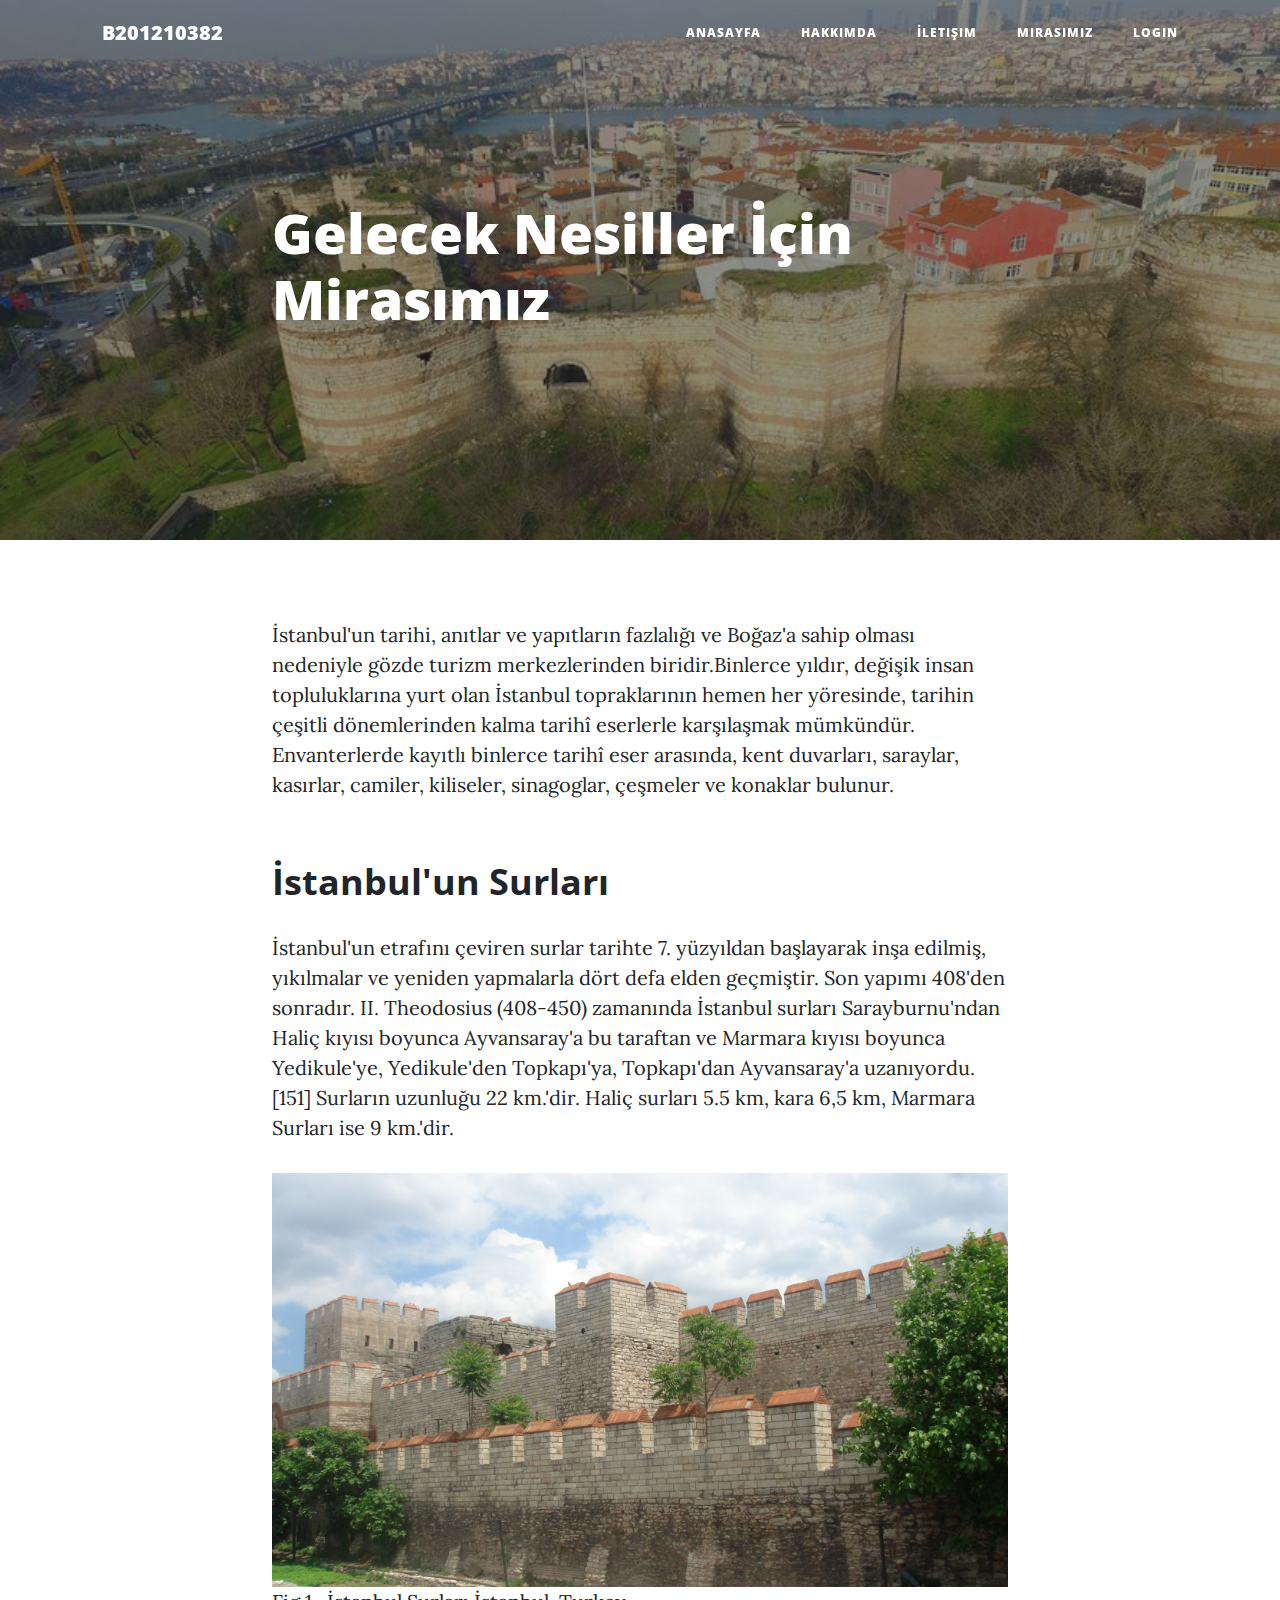
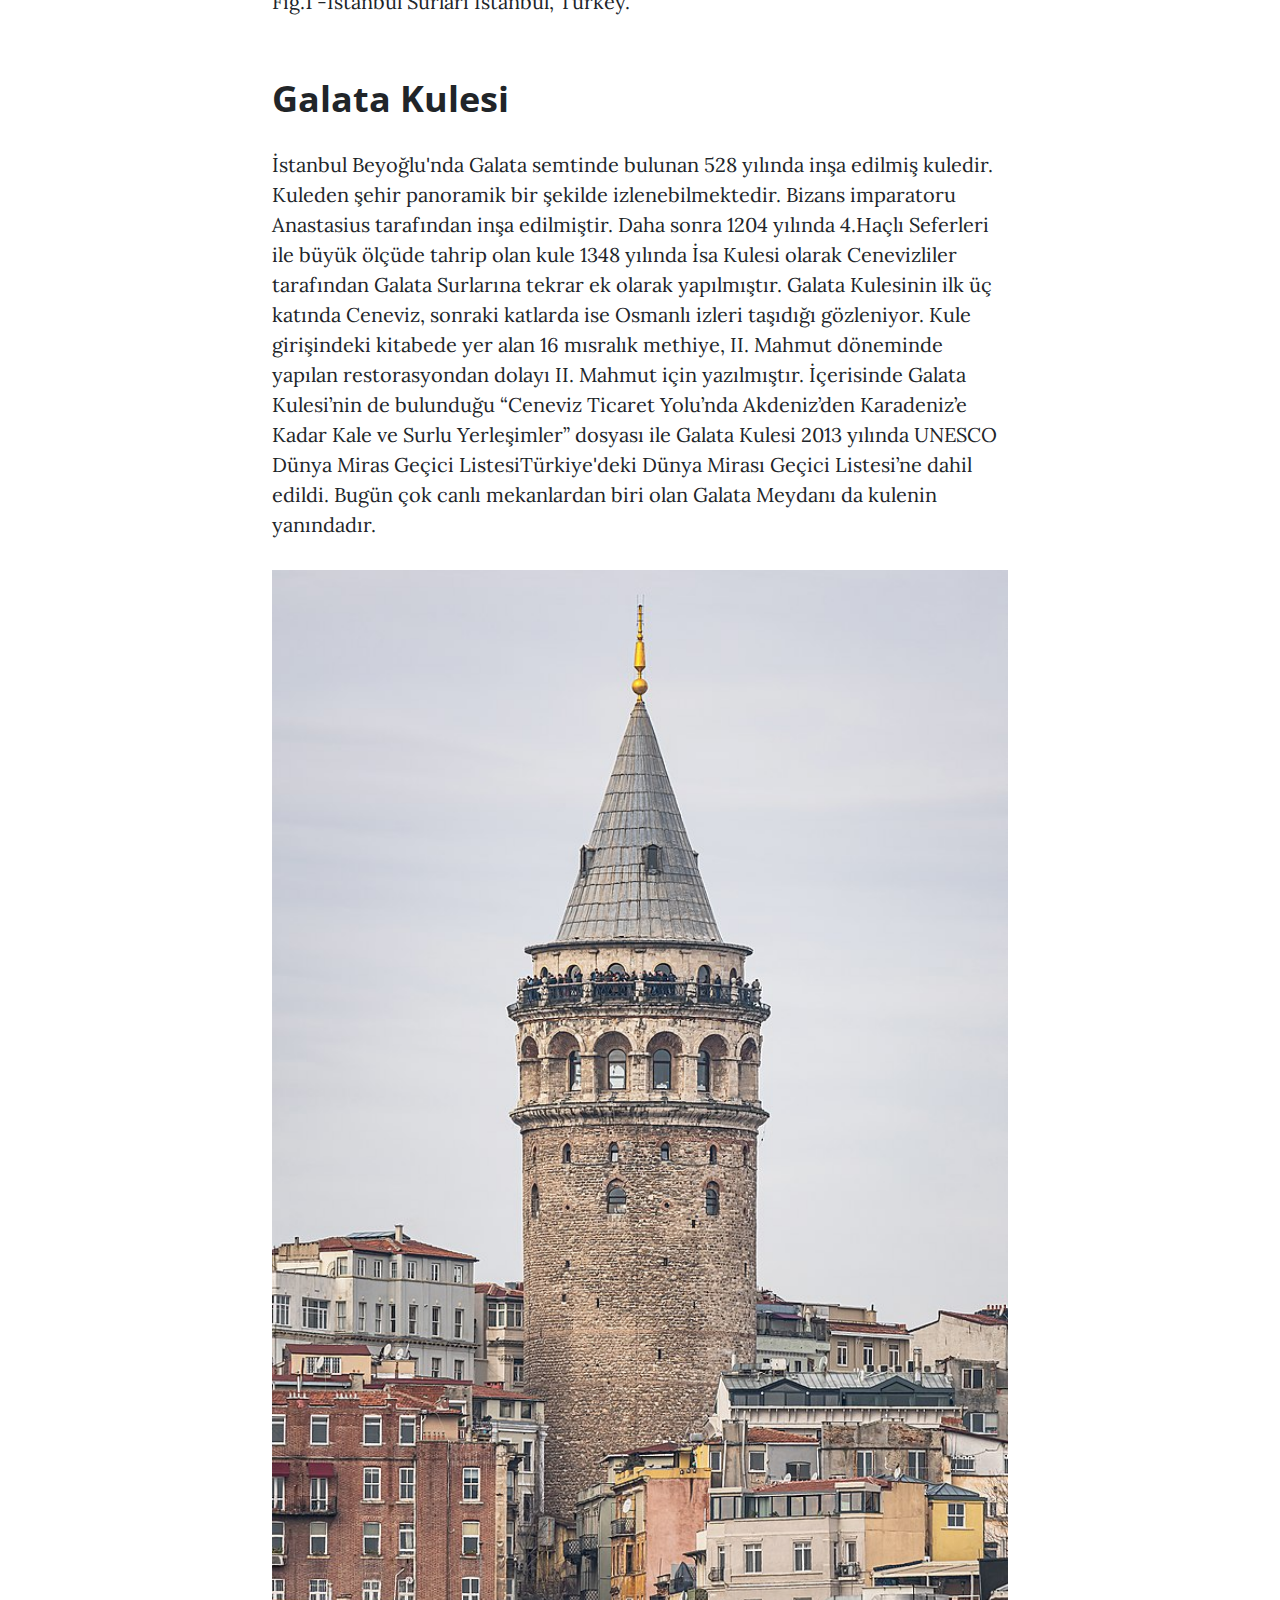
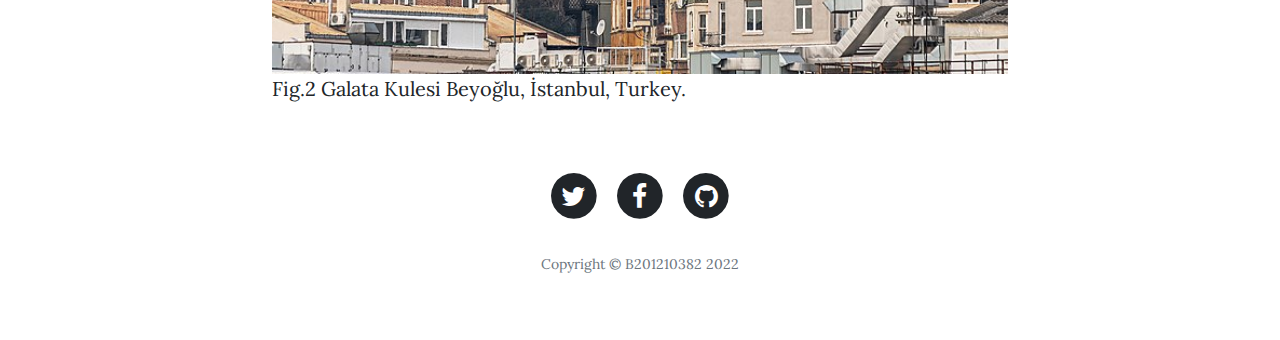
<file: post.html>
<!DOCTYPE html>
<html>

<head>
    <meta charset="utf-8">
    <meta name="viewport" content="width=device-width, initial-scale=1.0, shrink-to-fit=no">
    <title>Blog Post - B201210382</title>
    <meta name="description" content="Edis Halil">
    <link rel="stylesheet" href="assets/bootstrap/css/bootstrap.min.css">
    <link rel="stylesheet" href="https://fonts.googleapis.com/css?family=Open+Sans:300italic,400italic,600italic,700italic,800italic,400,300,600,700,800">
    <link rel="stylesheet" href="https://fonts.googleapis.com/css?family=Lora:400,700,400italic,700italic">
    <link rel="stylesheet" href="assets/fonts/font-awesome.min.css">
</head>

<body>
    <nav class="navbar navbar-light navbar-expand-lg fixed-top" id="mainNav">
        <div class="container"><a class="navbar-brand" href="index.html">B201210382</a><button data-bs-toggle="collapse" data-bs-target="#navbarResponsive" class="navbar-toggler" aria-controls="navbarResponsive" aria-expanded="false" aria-label="Toggle navigation"><i class="fa fa-bars"></i></button>
            <div class="collapse navbar-collapse" id="navbarResponsive">
                <ul class="navbar-nav ms-auto">
                    <li class="nav-item"><a class="nav-link" href="index.html">AnaSayfa</a></li>
                    <li class="nav-item"><a class="nav-link" href="about.html">Hakkımda</a></li>
                    <li class="nav-item"><a class="nav-link" href="contact.html">İletişim</a></li>
                    <li class="nav-item"><a class="nav-link" href="post.html">Mirasımız</a></li>
                    <li class="nav-item"><a class="nav-link" href="login.html">Login</a></li>
                </ul>
            </div>
        </div>
    </nav>
    <header class="masthead" style="background-image:url('assets/img/surlar.jpg');">
        <div class="overlay"></div>
        <div class="container">
            <div class="row">
                <div class="col-md-10 col-lg-8 mx-auto position-relative">
                    <div class="post-heading">
                        <h1 align-mid>Gelecek Nesiller İçin Mirasımız</h1>
                    </div>
                </div>
            </div>
        </div>
    </header>
    <article>
        <div class="container">
            <div class="row">
                <div class="col-md-10 col-lg-8 mx-auto">
                    <p>İstanbul'un tarihi, anıtlar ve yapıtların fazlalığı ve Boğaz'a sahip olması nedeniyle gözde turizm merkezlerinden biridir.Binlerce yıldır, değişik insan topluluklarına yurt olan İstanbul topraklarının hemen her yöresinde, tarihin çeşitli dönemlerinden kalma tarihî eserlerle karşılaşmak mümkündür. Envanterlerde kayıtlı binlerce tarihî eser arasında, kent duvarları, saraylar, kasırlar, camiler, kiliseler, sinagoglar, çeşmeler ve konaklar bulunur. </p>
                    
                    <h2 class="section-heading">İstanbul'un Surları</h2>
                    <p>İstanbul'un etrafını çeviren surlar tarihte 7. yüzyıldan başlayarak inşa edilmiş, yıkılmalar ve yeniden yapmalarla dört defa elden geçmiştir. Son yapımı 408'den sonradır. II. Theodosius (408-450) zamanında İstanbul surları Sarayburnu'ndan Haliç kıyısı boyunca Ayvansaray'a bu taraftan ve Marmara kıyısı boyunca Yedikule'ye, Yedikule'den Topkapı'ya, Topkapı'dan Ayvansaray'a uzanıyordu.[151] Surların uzunluğu 22 km.'dir. Haliç surları 5.5 km, kara 6,5 km, Marmara Surları ise 9 km.'dir. </p>
                    <figure>
                        <img src="assets/img/Walls_of_Constantinople.jpg" alt="Thedosius Surları" style="width:100%">
                        <figcaption>Fig.1 -İstanbul Surları İstanbul, Turkey.</figcaption>                       
                    </figure>
                    <h2 class="section-heading">Galata Kulesi</h2>
                    <p>İstanbul Beyoğlu'nda Galata semtinde bulunan 528 yılında inşa edilmiş kuledir. Kuleden şehir panoramik bir şekilde izlenebilmektedir. Bizans imparatoru Anastasius tarafından inşa edilmiştir. Daha sonra 1204 yılında 4.Haçlı Seferleri ile büyük ölçüde tahrip olan kule 1348 yılında İsa Kulesi olarak Cenevizliler tarafından Galata Surlarına tekrar ek olarak yapılmıştır. Galata Kulesinin ilk üç katında Ceneviz, sonraki katlarda ise Osmanlı izleri taşıdığı gözleniyor. Kule girişindeki kitabede yer alan 16 mısralık methiye, II. Mahmut döneminde yapılan restorasyondan dolayı II. Mahmut için yazılmıştır. İçerisinde Galata Kulesi’nin de bulunduğu “Ceneviz Ticaret Yolu’nda Akdeniz’den Karadeniz’e Kadar Kale ve Surlu Yerleşimler” dosyası ile Galata Kulesi 2013 yılında UNESCO Dünya Miras Geçici ListesiTürkiye'deki Dünya Mirası Geçici Listesi’ne dahil edildi. Bugün çok canlı mekanlardan biri olan Galata Meydanı da kulenin yanındadır. </span>
                        <figure>
                            <img src="assets/img/Galata_Tower.jpg" alt="Galata Kulesi" style="width:100%">
                            <figcaption>Fig.2 Galata Kulesi Beyoğlu, İstanbul, Turkey.</figcaption>                       
                        </figure>
                    </div>
            </div>
        </div>
    </article>
    <footer>
        <div class="container">
            <div class="row">
                <div class="col-md-10 col-lg-8 mx-auto">
                    <ul class="list-inline text-center">
                        <li class="list-inline-item"><span class="fa-stack fa-lg"><i class="fa fa-circle fa-stack-2x"></i><i class="fa fa-twitter fa-stack-1x fa-inverse"></i></span></li>
                        <li class="list-inline-item"><span class="fa-stack fa-lg"><i class="fa fa-circle fa-stack-2x"></i><i class="fa fa-facebook fa-stack-1x fa-inverse"></i></span></li>
                        <li class="list-inline-item"><span class="fa-stack fa-lg"><i class="fa fa-circle fa-stack-2x"></i><i class="fa fa-github fa-stack-1x fa-inverse"></i></span></li>
                    </ul>
                    <p class="text-muted copyright">Copyright&nbsp;©&nbsp;B201210382 2022</p>
                </div>
            </div>
        </div>
    </footer>
    <script src="assets/bootstrap/js/bootstrap.min.js"></script>
    <script src="assets/js/clean-blog.js"></script>
</body>

</html>
</file>
